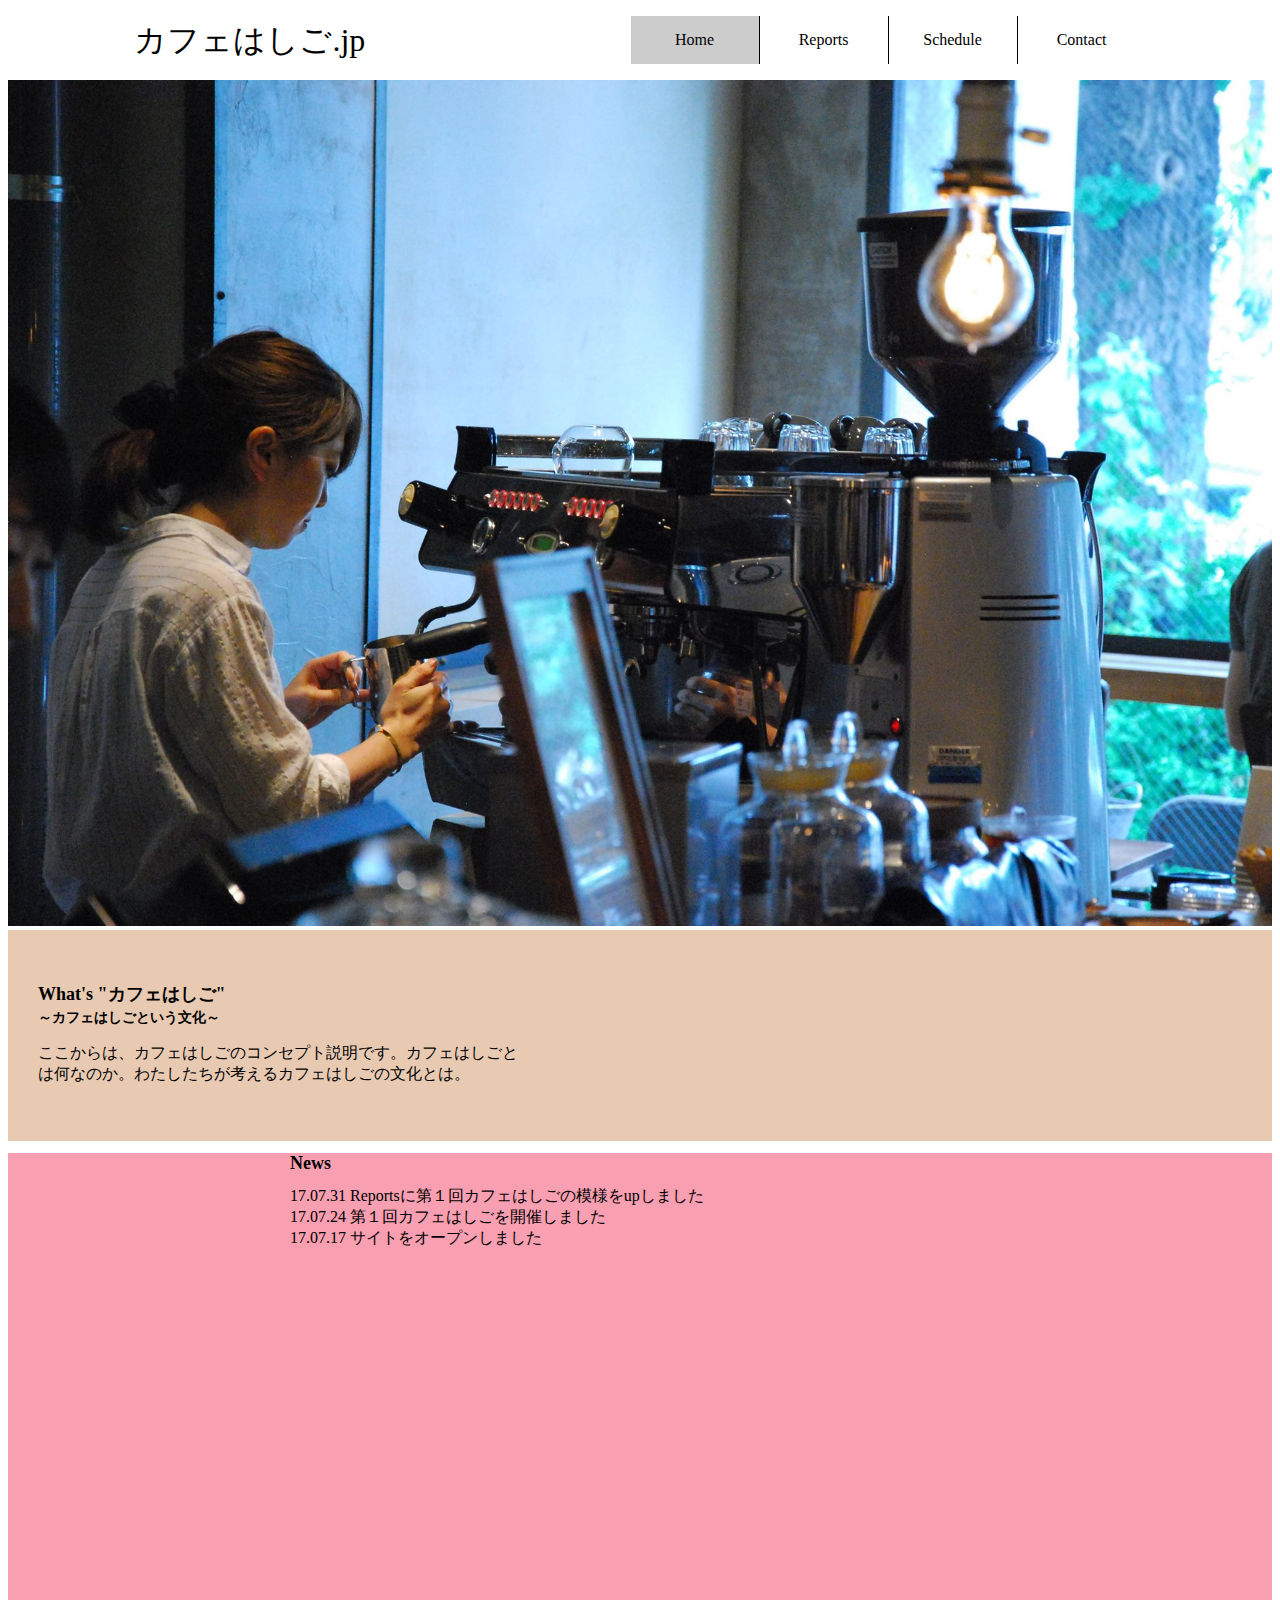
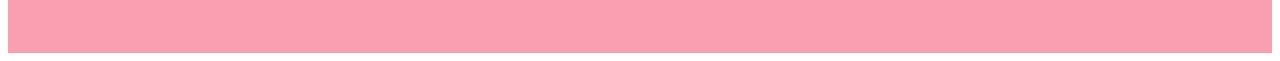
<file: index.html>
<!DOCTYPE html>
<html>
  <head>
    <meta charset="utf-8">
    <link rel="stylesheet" href="./css/index.css">
    <title>カフェはしご.jp</title>
  </head>
  <body>
  <!-- This is a comment from Nathan -->
    <div class="header">
      <span class="header_title">
        <a href="#">カフェはしご.jp</a>
      </span>
      <span class="header_tab header_tab_last">
        <a href="./contact.html">Contact</a>
      </span>
      <span class="header_tab">
        <a href="./schedule.html">Schedule</a>
      </span>
      <span class="header_tab">
        <a href="./reports.html">Reports</a>
      </span>
      <span class="header_tab header_tab_selected">
        <a href="#">Home</a>
      </span>
    </div>
    <!-- ここからコンテンツ -->
    <div id="wrap">
      <div id="keyVisual">
        <img src="img/keyV02.jpg" alt="カフェの写真">
      </div><!-- #keyVisual -->

      <div id="about">
        <h1>What's "カフェはしご"<br><span>～カフェはしごという文化～</span></h1>
        <p>ここからは、カフェはしごのコンセプト説明です。カフェはしごとは何なのか。わたしたちが考えるカフェはしごの文化とは。</p>
      </div><!-- #about -->

      <div id="inner-wrap-news">
      <div id="news">
        <h1>News</h1>
        <ul>
          <li>17.07.31 Reportsに第１回カフェはしごの模様をupしました</li>
          <li>17.07.24 第１回カフェはしごを開催しました</li>
          <li>17.07.17 サイトをオープンしました</li>
        </ul>
      </div><!-- #news -->
    </div><!-- #innner-wrap-news -->
    </div><!-- #wrap -->
    <!-- ここまでコンテンツ -->
  </body>
</html>
</file>
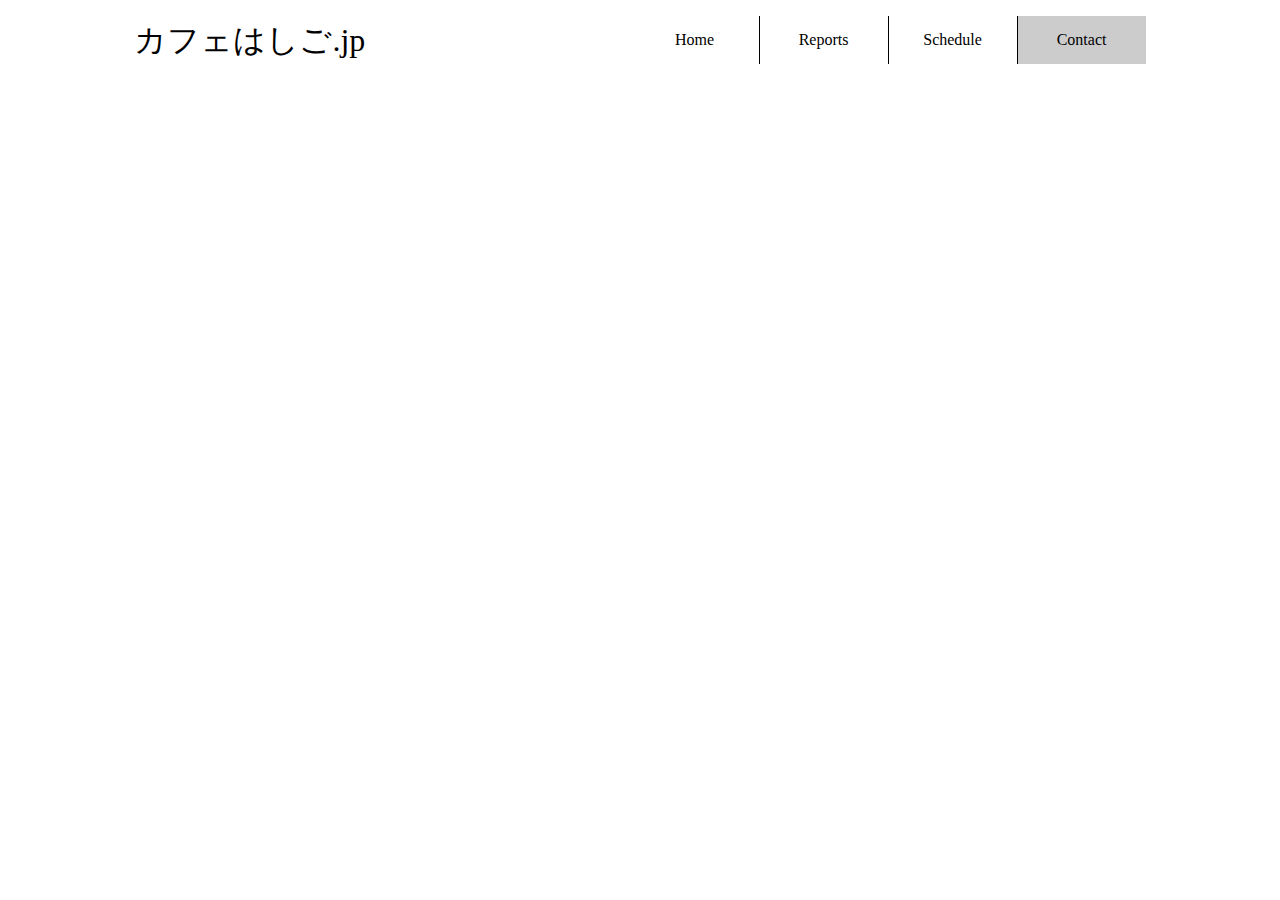
<file: contact.html>
<!DOCTYPE html>
<html>
  <head>
    <meta charset="utf-8">
    <link rel="stylesheet" href="./css/index.css">
    <title>カフェはしご.jp</title>
  </head>
  <body>
    <div class="header">
      <span class="header_title">
        <a href="./index.html">カフェはしご.jp</a>
      </span>
      <span class="header_tab header_tab_selected header_tab_last">
        <a href="./contact.html">Contact</a>
      </span>
      <span class="header_tab">
        <a href="./schedule.html">Schedule</a>
      </span>
      <span class="header_tab">
        <a href="./reports.html">Reports</a>
      </span>
      <span class="header_tab">
        <a href="./index.html">Home</a>
      </span>
    </div>
    <!-- ここからコンテンツ -->
    <div>
    </div>
    <!-- ここまでコンテンツ -->
  </body>
</html>
</file>
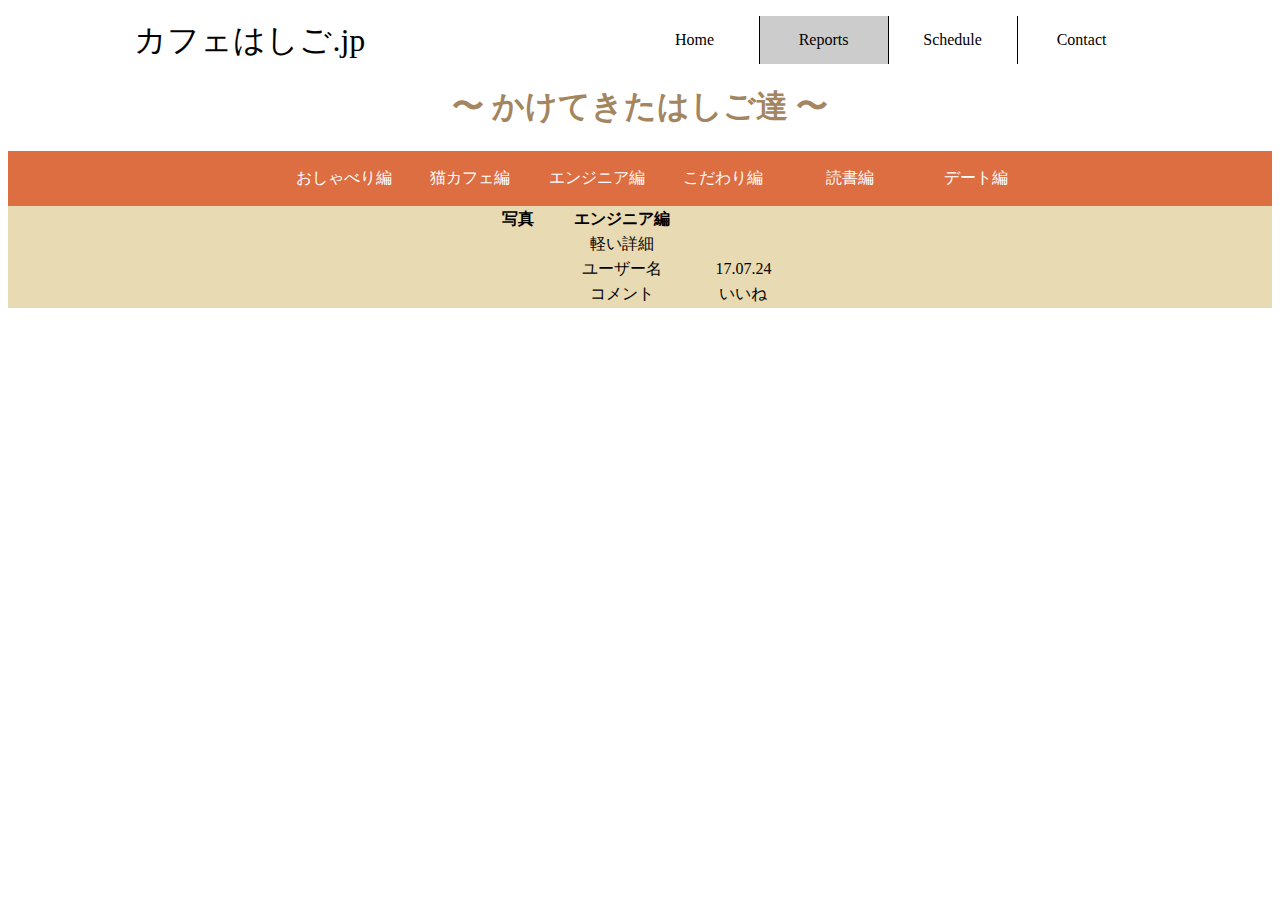
<file: reports.html>
<!DOCTYPE html>
<html>
  <head>
    <meta charset="utf-8">
    <link rel="stylesheet" href="./css/reports.css">
    <title>カフェはしご.jp</title>
  </head>
  <body>
    <div class="header">
      <span class="header_title">
        <a href="./index.html">カフェはしご.jp</a>
      </span>
      <span class="header_tab header_tab_last">
        <a href="./contact.html">Contact</a>
      </span>
      <span class="header_tab">
        <a href="./schedule.html">Schedule</a>
      </span>
      <span class="header_tab header_tab_selected">
        <a href="#">Reports</a>
      </span>
      <span class="header_tab">
        <a href="./index.html">Home</a>
      </span>
    </div>
    <!-- ここからコンテンツ -->
    <h1 id="title">〜 かけてきたはしご達 〜</h1>
    <!-- ここまでコンテンツ -->
    <div class="waku-big">
      <ul class="waku">
        <li class="moji">
          <a class="text-white" href="">おしゃべり編</a>
        </li>
        <li class="moji">
          <a class="text-white" href="">猫カフェ編</a>
        </li>
        <li class="moji">
          <a class="text-white" href="">エンジニア編</a>
        </li>
        <li class="moji">
          <a class="text-white" href="">こだわり編</a>
        </li>
        <li class="moji">
          <a class="text-white" href="">読書編</a>
        </li>
        <li class="moji">
          <a class="text-white" href="">デート編</a>
        </li>
      </ul>
    </div>
    <div class="contents">
      <div class="contents-wrap">
       <table class="contents-small" border="none">
          <tr>
            <th class="no_border">写真</th>
            <th class="no_border">エンジニア編</th>
          </tr>
          <tr>
            <td class="no_border"></td>
            <td class="no_border">軽い詳細</td>
          </tr>
          <tr>
            <td class="no_border"></td>
            <td class="no_border">ユーザー名</td>
            <td class="no_border">17.07.24</td>
          </tr>
          <tr>
            <td class="no_border"></td>
            <td class="no_border">コメント</td>
            <td class="no_border">いいね</td>
          </tr>
       </table>
     </div>
    </div>
  </body>
</html>
</file>
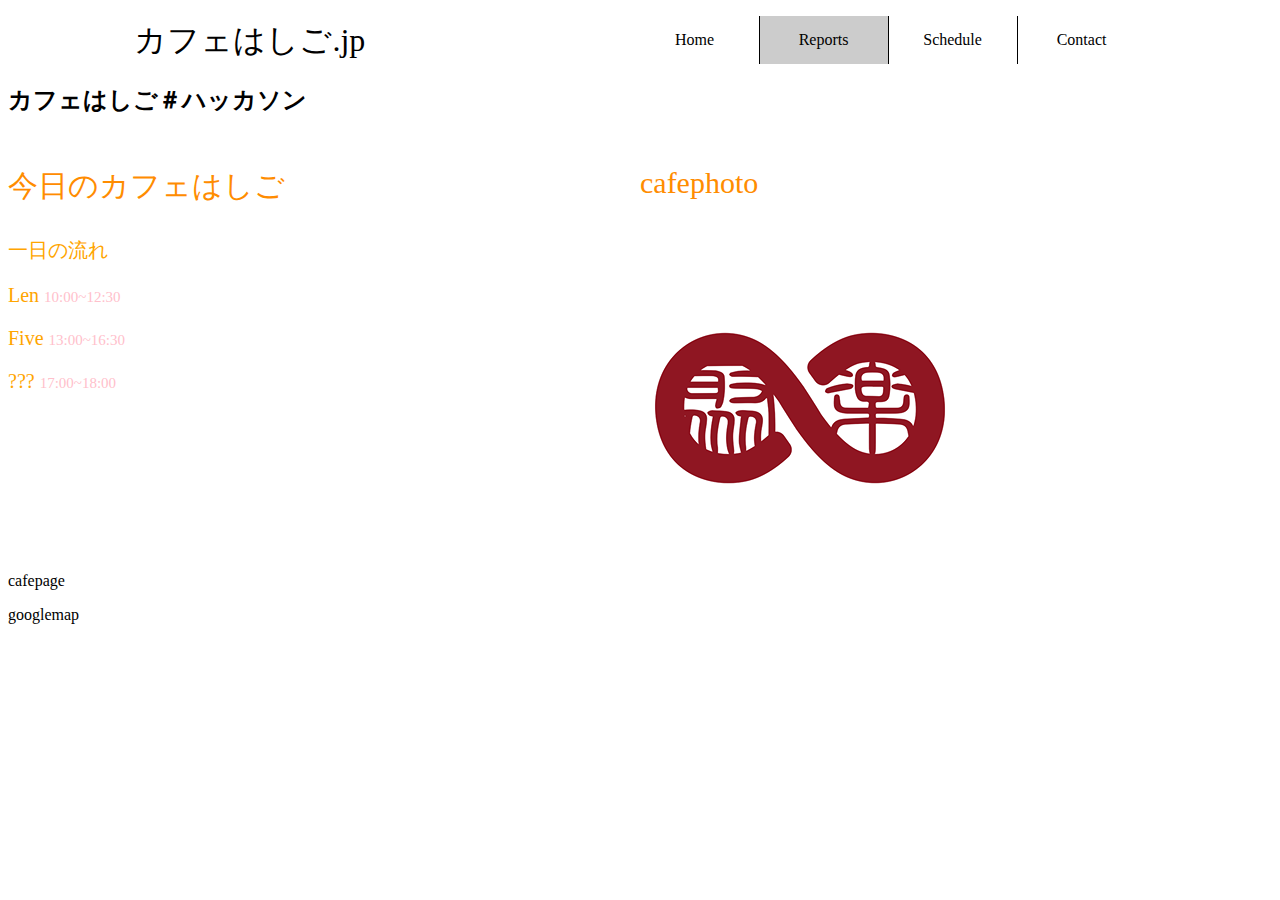
<file: reports_article.html>
<!DOCTYPE html>
<html>
  <head>
    <meta charset="utf-8">
    <link rel="stylesheet" href="./css/reports_article.css">
    <title>カフェはしご.jp</title>
  </head>
  <body>
    <div class="header">
      <span class="header_title">
        <a href="./index.html">カフェはしご.jp</a>
      </span>
      <span class="header_tab header_tab_last">
        <a href="./contact.html">Contact</a>
      </span>
      <span class="header_tab">
        <a href="./schedule.html">Schedule</a>
      </span>
      <span class="header_tab header_tab_selected">
        <a href="#">Reports</a>
      </span>
      <span class="header_tab">
        <a href="./index.html">Home</a>
      </span>
    </div>
     <!-- ここからコンテンツ --> 
    <h2>カフェはしご＃ハッカソン</h2>
    <div class="top">
      <div class="topleft">
        <p class="midashi1">今日のカフェはしご</p>
        <p class="midashi">一日の流れ</p>
        <p class="midashi">
          Len
          <span class="time">10:00~12:30</span>
        </p>
        <p class="midashi">
          Five
          <span class="time">13:00~16:30</span>
        </p>
        <p class="midashi">
          ???
          <span class="time">17:00~18:00</span>
        </p>

      </div>
      <div class="topright">
        <p class="midashi3">cafephoto</p><br>
        <img src="./img/jurakudai_logo.png" alt="聚楽第logo">
      </div>
    </div>
    
    <a href="http://google.com"><p>cafepage</p></a>
    <a href="http://jurakudai.org"><p>googlemap</p></a>

    <p class=

    <!-- ここまでコンテンツ -->
  </body>
</html>
</file>
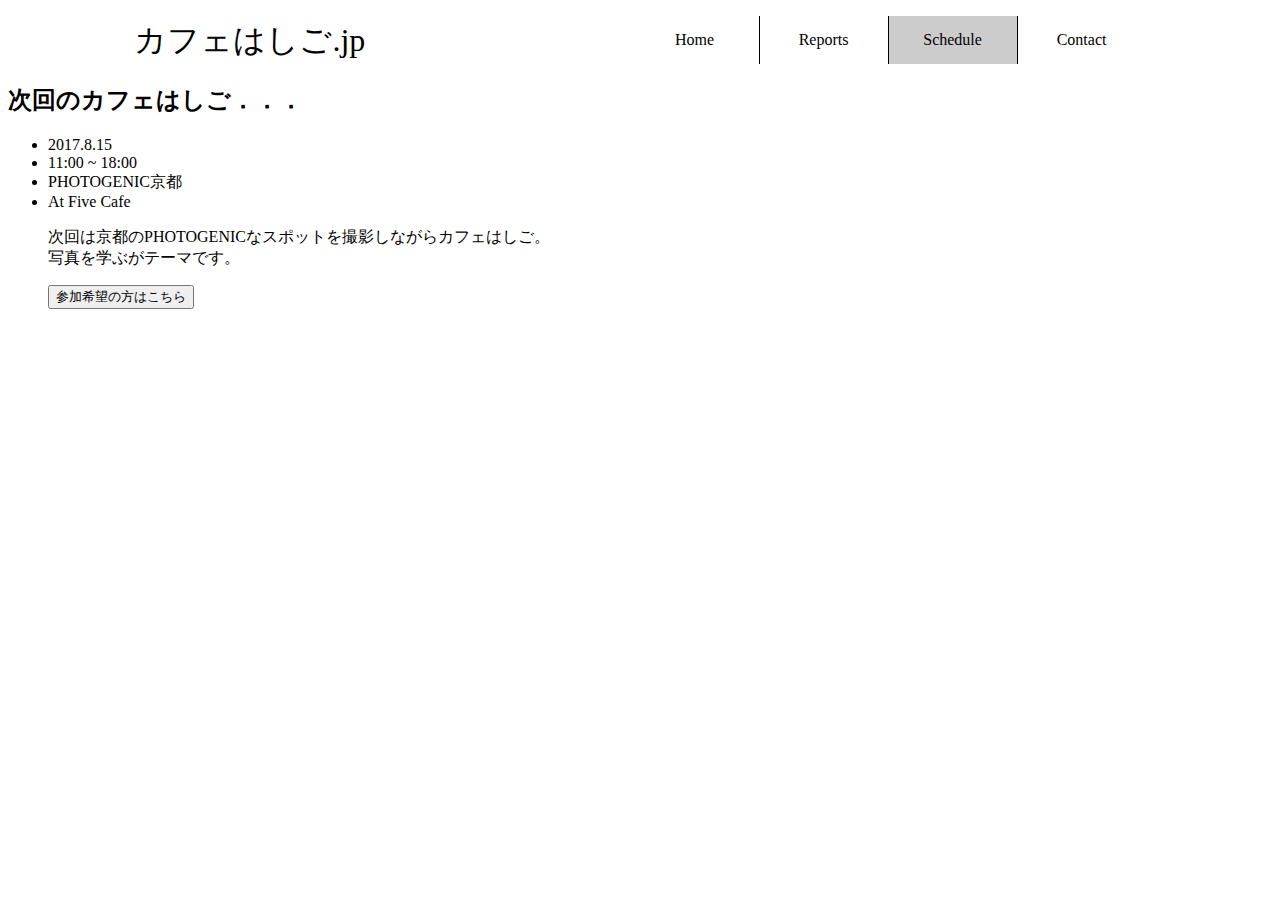
<file: schedule.html>
<!DOCTYPE html>
<html>
  <head>
    <meta charset="utf-8">
    <link rel="stylesheet" href="./css/schedule.css">
    <title>カフェはしご.jp</title>
  </head>
  <body>
    <div class="header">
      <span class="header_title">
        <a href="./index.html">カフェはしご.jp</a>
      </span>
      <span class="header_tab header_tab_last">
        <a href="./contact.html">Contact</a>
      </span>
      <span class="header_tab header_tab_selected">
        <a href="#">Schedule</a>
      </span>
      <span class="header_tab">
        <a href="./reports.html">Reports</a>
      </span>
      <span class="header_tab">
        <a href="./index.html">Home</a>
      </span>
    </div>
    <!-- ここからコンテンツ -->
    <div>
      <h2>次回のカフェはしご．．．</h2>
        <ul id="next_event_info">
          <li class="year_month_date">2017.8.15</li>
          <li class="time_schedule">11:00 ~ 18:00</li>
          <li class="theme">PHOTOGENIC京都</li>
          <li class="meeting_point">At Five Cafe</li>
          <p class="content">次回は京都のPHOTOGENICなスポットを撮影しながらカフェはしご。<br>写真を学ぶがテーマです。</p>
          <button id="apply_button">参加希望の方はこちら</button>
        </ul>
    </div>
    <!-- ここまでコンテンツ -->
  </body>
</html>
</file>
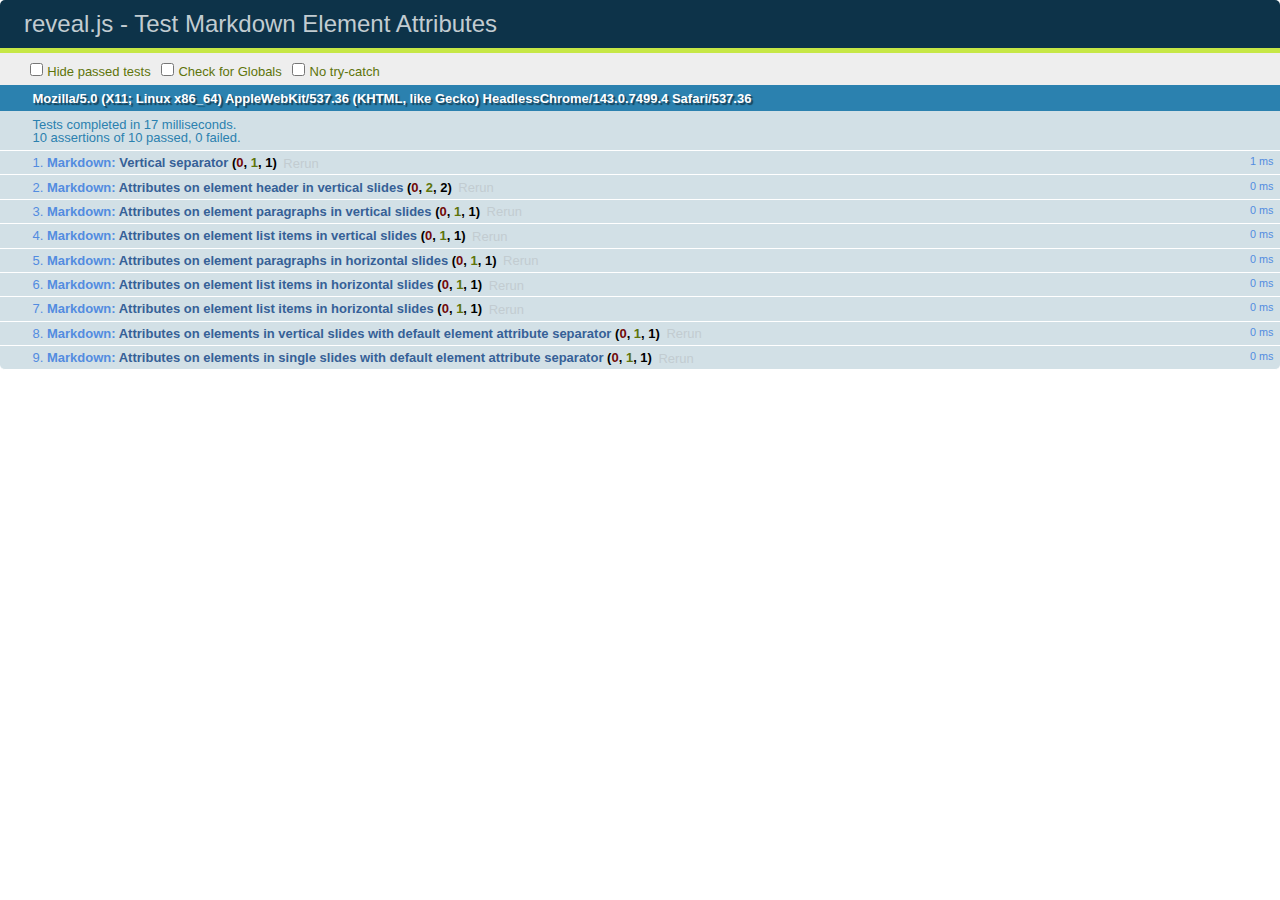
<file: test/test-markdown-element-attributes.html>
<!doctype html>
<html lang="en">

	<head>
		<meta charset="utf-8">

		<title>reveal.js - Test Markdown Element Attributes</title>

		<link rel="stylesheet" href="../css/reveal.css">
		<link rel="stylesheet" href="qunit-1.12.0.css">
	</head>

	<body style="overflow: auto;">

		<div id="qunit"></div>
		<div id="qunit-fixture"></div>

		<div class="reveal" style="display: none;">

			<div class="slides">

				<!-- <section data-markdown="example.md" data-separator="^\n\n\n" data-separator-vertical="^\n\n"></section> -->

				<!-- Slides are separated by newline + three dashes + newline, vertical slides identical but two dashes -->
				<section data-markdown data-separator="^\n---\n$" data-separator-vertical="^\n--\n$" data-element-attributes="{_\s*?([^}]+?)}">>
					<script type="text/template">
						## Slide 1.1
						<!-- {_class="fragment fade-out" data-fragment-index="1"} -->

						--

						## Slide 1.2
						<!-- {_class="fragment shrink"} -->

						Paragraph 1
						<!-- {_class="fragment grow"} -->

						Paragraph 2
						<!-- {_class="fragment grow"} -->

						- list item 1 <!-- {_class="fragment grow"} -->
						- list item 2 <!-- {_class="fragment grow"} -->
						- list item 3 <!-- {_class="fragment grow"} -->


						---

						## Slide 2


						Paragraph 1.2  
						multi-line <!-- {_class="fragment highlight-red"} -->

						Paragraph 2.2 <!-- {_class="fragment highlight-red"} -->

						Paragraph 2.3 <!-- {_class="fragment highlight-red"} -->

						Paragraph 2.4 <!-- {_class="fragment highlight-red"} -->

						- list item 1 <!-- {_class="fragment highlight-green"} -->
						- list item 2<!-- {_class="fragment highlight-green"} -->
						- list item 3<!-- {_class="fragment highlight-green"} -->
						- list item 4
						<!-- {_class="fragment highlight-green"} -->
						- list item 5<!-- {_class="fragment highlight-green"} -->

						Test

						![Example Picture](examples/assets/image2.png)
						<!-- {_class="reveal stretch"} -->

					</script>
				</section>



				<section 	data-markdown data-separator="^\n\n\n"
									data-separator-vertical="^\n\n"
									data-separator-notes="^Note:"
									data-charset="utf-8">
					<script type="text/template">
						# Test attributes in Markdown with default separator
						## Slide 1 Def <!-- .element: class="fragment highlight-red" data-fragment-index="1" -->


						## Slide 2 Def
						<!-- .element: class="fragment highlight-red" -->

					</script>
				</section>

				<section data-markdown>
				  <script type="text/template">
					## Hello world
					A paragraph
					<!-- .element: class="fragment highlight-blue" -->
				  </script>
				</section>

				<section data-markdown>
				  <script type="text/template">
					## Hello world

					Multiple  
					Line
					<!-- .element: class="fragment highlight-blue" -->
				  </script>
				</section>

				<section data-markdown>
				  <script type="text/template">
					## Hello world

					Test<!-- .element: class="fragment highlight-blue" -->

					More Test
				  </script>
				</section>


			</div>

		</div>

		<script src="../lib/js/head.min.js"></script>
		<script src="../js/reveal.js"></script>
		<script src="../plugin/markdown/marked.js"></script>
		<script src="../plugin/markdown/markdown.js"></script>
		<script src="qunit-1.12.0.js"></script>

		<script src="test-markdown-element-attributes.js"></script>

	</body>
</html>
</file>
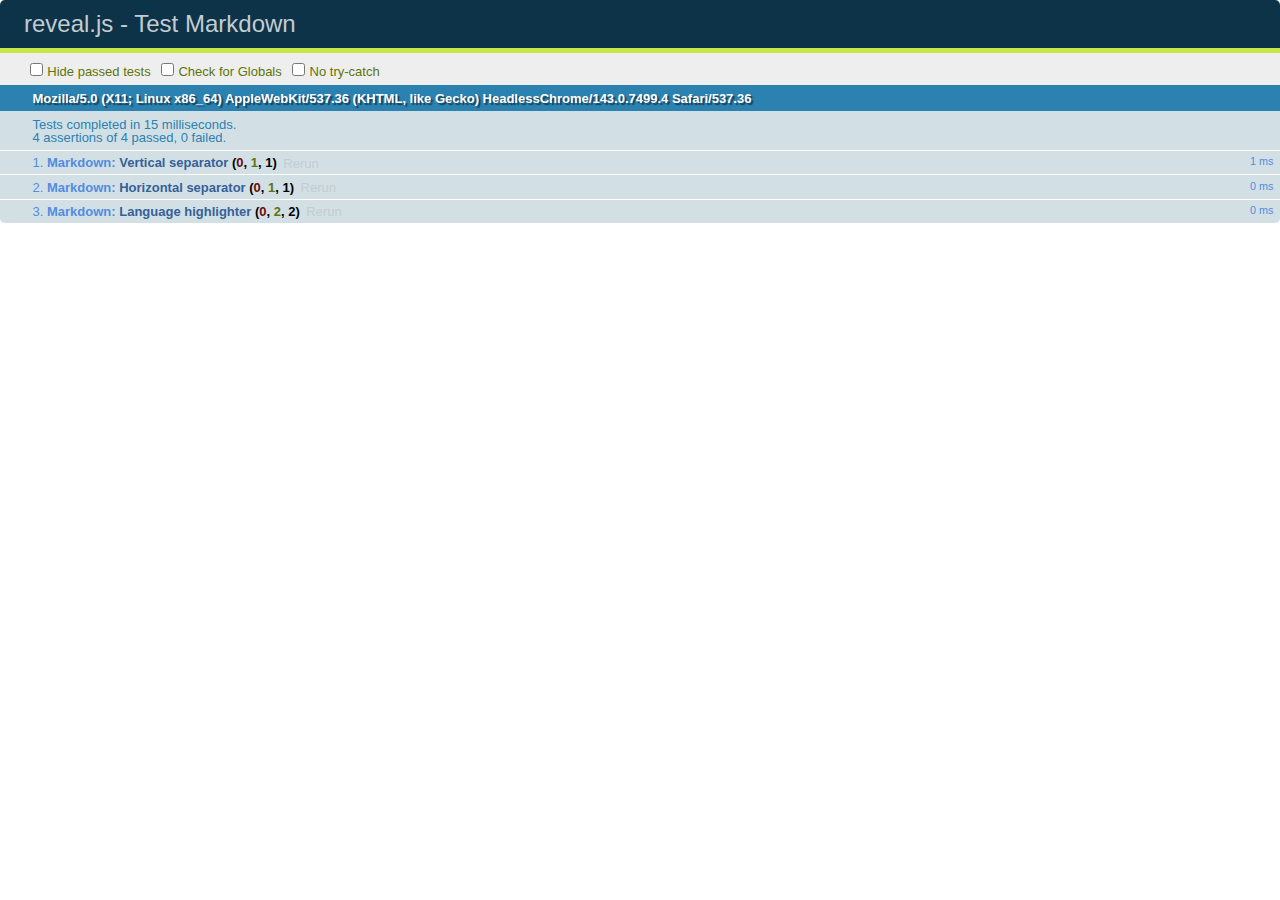
<file: test/test-markdown-external.html>
<!doctype html>
<html lang="en">

	<head>
		<meta charset="utf-8">

		<title>reveal.js - Test Markdown</title>

		<link rel="stylesheet" href="../css/reveal.css">
		<link rel="stylesheet" href="qunit-1.12.0.css">
	</head>

	<body style="overflow: auto;">

		<div id="qunit"></div>
  		<div id="qunit-fixture"></div>

		<div class="reveal" style="display: none;">

			<div class="slides">
				<section data-markdown="simple.md" data-separator="^\n\n\n" data-separator-vertical="^\n\n"></section>
			</div>

		</div>

		<script src="../lib/js/head.min.js"></script>
		<script src="../js/reveal.js"></script>
		<script src="../plugin/highlight/highlight.js"></script>
		<script src="../plugin/markdown/marked.js"></script>
		<script src="../plugin/markdown/markdown.js"></script>
		<script src="qunit-1.12.0.js"></script>

		<script src="test-markdown-external.js"></script>

	</body>
</html>
</file>
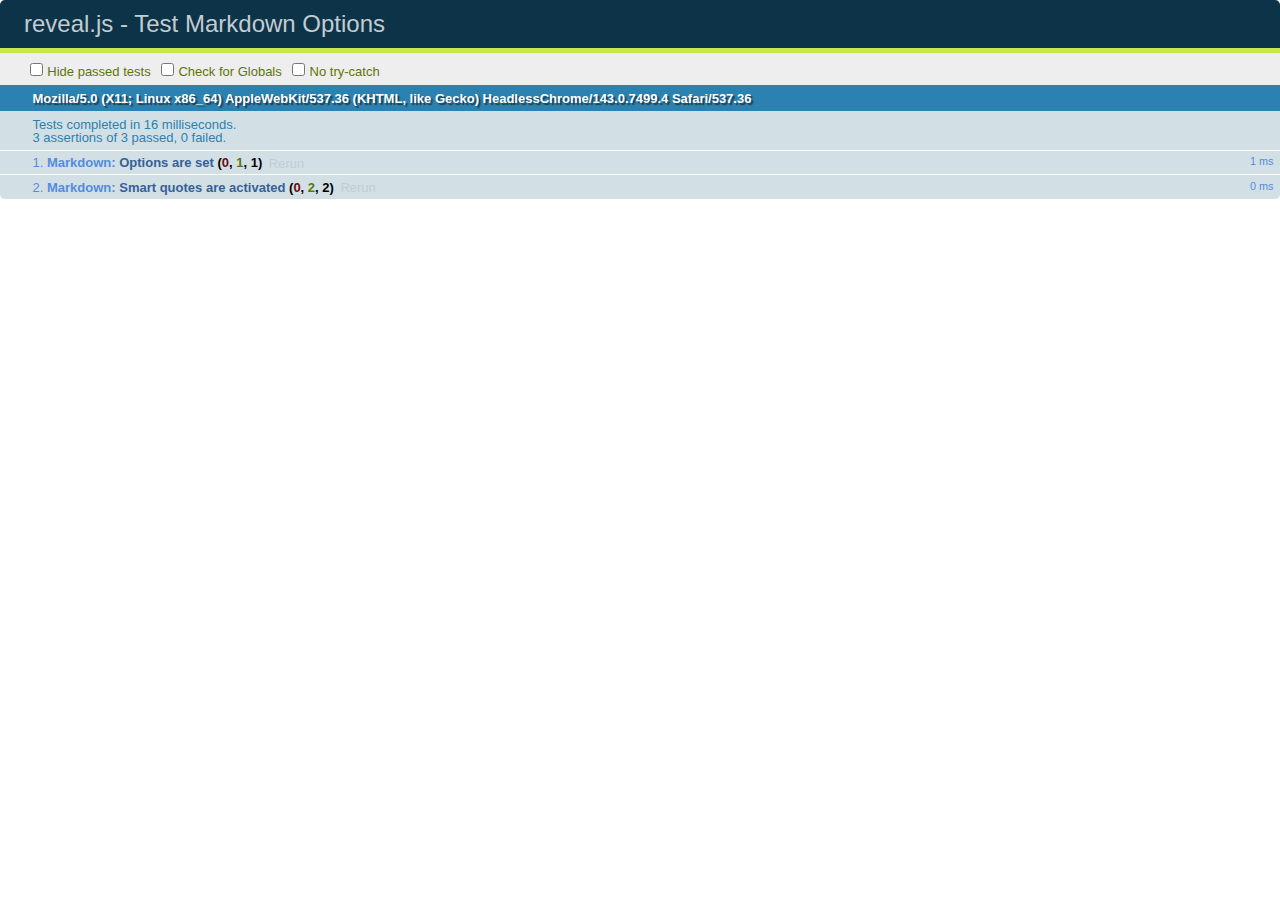
<file: test/test-markdown-options.html>
<!doctype html>
<html lang="en">

	<head>
		<meta charset="utf-8">

		<title>reveal.js - Test Markdown Options</title>

		<link rel="stylesheet" href="../css/reveal.css">
		<link rel="stylesheet" href="qunit-1.12.0.css">
	</head>

	<body style="overflow: auto;">

		<div id="qunit"></div>
		<div id="qunit-fixture"></div>

		<div class="reveal" style="display: none;">

			<div class="slides">

				<section data-markdown>
					<script type="text/template">
						## Testing Markdown Options

						This "slide" should contain 'smart' quotes.
					</script>
				</section>

			</div>

		</div>

		<script src="../lib/js/head.min.js"></script>
		<script src="../js/reveal.js"></script>
		<script src="qunit-1.12.0.js"></script>

		<script src="test-markdown-options.js"></script>

	</body>
</html>
</file>
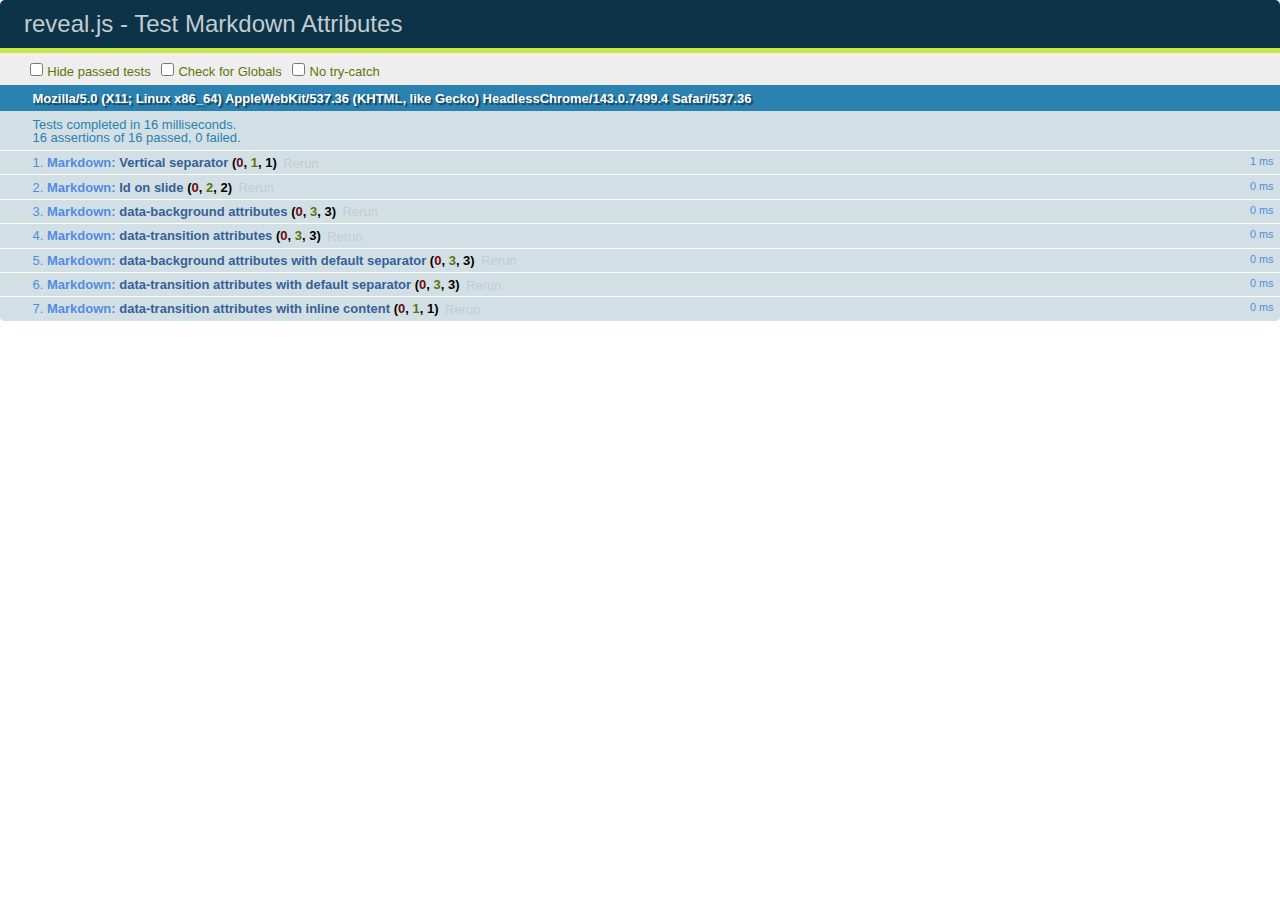
<file: test/test-markdown-slide-attributes.html>
<!doctype html>
<html lang="en">

	<head>
		<meta charset="utf-8">

		<title>reveal.js - Test Markdown Attributes</title>

		<link rel="stylesheet" href="../css/reveal.css">
		<link rel="stylesheet" href="qunit-1.12.0.css">
	</head>

	<body style="overflow: auto;">

		<div id="qunit"></div>
		<div id="qunit-fixture"></div>

		<div class="reveal" style="display: none;">

			<div class="slides">

				<!-- <section data-markdown="example.md" data-separator="^\n\n\n" data-separator-vertical="^\n\n"></section> -->

				<!-- Slides are separated by three lines, vertical slides by two lines, attributes are one any line starting with (spaces and) two dashes -->
				<section 	data-markdown data-separator="^\n\n\n"
									data-separator-vertical="^\n\n"
									data-separator-notes="^Note:"
									data-attributes="--\s(.*?)$"
									data-charset="utf-8">
					<script type="text/template">
						# Test attributes in Markdown
						## Slide 1



						## Slide 2
						<!-- -- id="slide2" data-transition="zoom" data-background="#A0C66B" -->


						## Slide 2.1
						<!-- -- data-background="#ff0000" data-transition="fade" -->


						## Slide 2.2
						[Link to Slide2](#/slide2)



						## Slide 3
						<!-- -- data-transition="zoom" data-background="#C6916B" -->



						## Slide 4
					</script>
				</section>

				<section 	data-markdown data-separator="^\n\n\n"
									data-separator-vertical="^\n\n"
									data-separator-notes="^Note:"
									data-charset="utf-8">
					<script type="text/template">
						# Test attributes in Markdown with default separator
						## Slide 1 Def



						## Slide 2 Def
						<!-- .slide: id="slide2def" data-transition="concave" data-background="#A7C66B" -->


						## Slide 2.1 Def
						<!-- .slide: data-background="#f70000" data-transition="page" -->


						## Slide 2.2 Def
						[Link to Slide2](#/slide2def)



						## Slide 3 Def
						<!-- .slide: data-transition="concave" data-background="#C7916B" -->



						## Slide 4
					</script>
				</section>

				<section data-markdown>
					<script type="text/template">
						<!-- .slide: data-background="#ff0000" -->
						## Hello world
					</script>
				</section>

				<section data-markdown>
					<script type="text/template">
						## Hello world
						<!-- .slide: data-background="#ff0000" -->
					</script>
				</section>

				<section data-markdown>
					<script type="text/template">
						## Hello world

						Test
						<!-- .slide: data-background="#ff0000" -->

						More Test
					</script>
				</section>

			</div>

		</div>

		<script src="../lib/js/head.min.js"></script>
		<script src="../js/reveal.js"></script>
		<script src="../plugin/markdown/marked.js"></script>
		<script src="../plugin/markdown/markdown.js"></script>
		<script src="qunit-1.12.0.js"></script>

		<script src="test-markdown-slide-attributes.js"></script>

	</body>
</html>
</file>
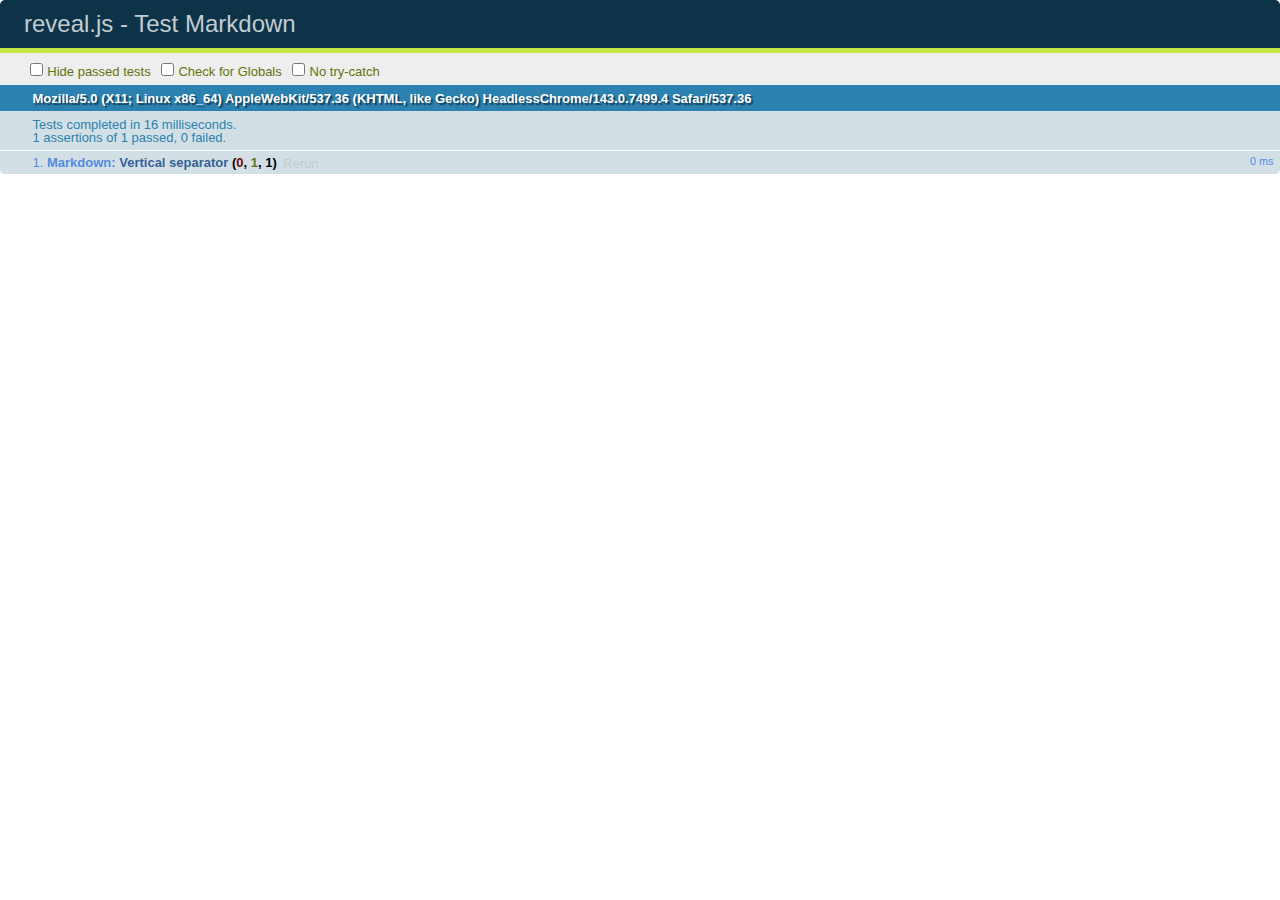
<file: test/test-markdown.html>
<!doctype html>
<html lang="en">

	<head>
		<meta charset="utf-8">

		<title>reveal.js - Test Markdown</title>

		<link rel="stylesheet" href="../css/reveal.css">
		<link rel="stylesheet" href="qunit-1.12.0.css">
	</head>

	<body style="overflow: auto;">

		<div id="qunit"></div>
		<div id="qunit-fixture"></div>

		<div class="reveal" style="display: none;">

			<div class="slides">

				<!-- <section data-markdown="example.md" data-separator="^\n\n\n" data-separator-vertical="^\n\n"></section> -->

				<!-- Slides are separated by newline + three dashes + newline, vertical slides identical but two dashes -->
				<section data-markdown data-separator="^\n---\n$" data-separator-vertical="^\n--\n$">
					<script type="text/template">
						## Slide 1.1

						--

						## Slide 1.2

						---

						## Slide 2
					</script>
				</section>

			</div>

		</div>

		<script src="../lib/js/head.min.js"></script>
		<script src="../js/reveal.js"></script>
		<script src="../plugin/markdown/marked.js"></script>
		<script src="../plugin/markdown/markdown.js"></script>
		<script src="qunit-1.12.0.js"></script>

		<script src="test-markdown.js"></script>

	</body>
</html>
</file>
<file: css/index.css>
a {
  text-decoration: none;
  color: black;
}

.header {
  width: 80%;
  height: 3rem;
  margin: 1rem 10%;
}

.header_title {
  float: left;
  width: 20rem;
  font-size: 2rem;
  line-height: 3rem;
}

.header_title:hover {
  cursor: pointer;
}

.header_tab {
  float: right;
  width: 8rem;
  line-height: 3rem;
  border-right: 1px solid black;
  text-align: center;
}

.header_tab_last {
  border: none;
}

.header_tab:hover {
  background-color: rgba(0, 0, 0, 0.1);
  cursor: pointer;
}

.header_tab_selected {
  background-color: rgba(0, 0, 0, 0.2);
  color: white;
}

#keyVisual {
  width: 100%;
  height: auto;
}
#keyVisual img {
  width: 100%;
  height: auto;
}
#about {
  background-color: rgba(209, 150, 104,0.5);
  padding: 40px 30px;
}
#about h1 {
  font-size: 18px;
}
#about span{
  font-size: 14px;
}
#about p {
  width:40%;
}

#inner-wrap-news{
  width:100%;
  height: auto;
  background-color: rgba(242, 64, 100,0.5);
}
#news {
  width: 700px;
  height: 500px;
  margin: 0 auto;
}
#news h1{
  font-size: 18px;
}
#news ul{
  list-style-type: none;
  margin-top: 0;
  margin-left: 0;
  padding-left: 0;
}
#main li{
  list-style-type: none;
}
</file>
<file: css/reports.css>
a {
  text-decoration: none;
  color: black;
}

.header {
  width: 80%;
  height: 3rem;
  margin: 1rem 10%;
}

.header_title {
  float: left;
  width: 20rem;
  font-size: 2rem;
  line-height: 3rem;
}

.header_title:hover {
  cursor: pointer;
}

.header_tab {
  float: right;
  width: 8rem;
  line-height: 3rem;
  border-right: 1px solid black;
  text-align: center;
}

.header_tab_last {
  border: none;
}

.header_tab:hover {
  background-color: rgba(0, 0, 0, 0.1);
  cursor: pointer;
}

.header_tab_selected {
  background-color: rgba(0, 0, 0, 0.2);
  color: white;
}

#title {
  text-align: center;
  color: #A38560;
}

.waku-big {
  background-color: #DD6E42;
  /*margin: 20px 0 20px 0;*/
  padding: 1px 0 1px 0;
}

.waku {
  list-style: none;
  text-align: center;
}

.moji {
  display: inline-block;
  width: 10%;
}

.moji:hover {
  background-color: #A38560;
}

.text-white {
  color: white;
}

.contents {
  background-color: #E8DAB2;
  text-align: center;
}

.contents-wrap {
  width: 300px;
  margin: 0 auto;
}

.contents-small {
width: 300px;
border-style: none;
}

.contents-small tr{
  width: auto;
}

.no_border {
  border-style: none;
}
</file>
<file: css/reports_article.css>
a {
  text-decoration: none;
  color: black;
}

.header {
  width: 80%;
  height: 3rem;
  margin: 1rem 10%;
}

.header_title {
  float: left;
  width: 20rem;
  font-size: 2rem;
  line-height: 3rem;
}

.header_title:hover {
  cursor: pointer;
}

.header_tab {
  float: right;
  width: 8rem;
  line-height: 3rem;
  border-right: 1px solid black;
  text-align: center;
}

.header_tab_last {
  border: none;
}

.header_tab:hover {
  background-color: rgba(0, 0, 0, 0.1);
  cursor: pointer;
}

.header_tab_selected {
  background-color: rgba(0, 0, 0, 0.2);
  color: white;
}


p.midashi {
  font-size: 20px;
  color: orange;
  background-color: ;
}
p.midashi1{
  font-size: 30px;
  color: darkorange;
  background-color: ;
}


p.midashi3{
  font-size: 30px;
  color: darkorange;
  background-color: ;
}

span.time {
  font-size: 15px;
  color: pink;
  background-color: ;
}



.top{
  background-color: ;
  width:100%;
  height:100%;
}
.topleft{
  float: left;
  width:50%;
  height:20%;
  
}
.topright{
  float: left;
  width:50%;
  height:20%;
  
}
</file>
<file: css/schedule.css>
a {
  text-decoration: none;
  color: black;
}

.header {
  width: 80%;
  height: 3rem;
  margin: 1rem 10%;
}

.header_title {
  float: left;
  width: 20rem;
  font-size: 2rem;
  line-height: 3rem;
}

.header_title:hover {
  cursor: pointer;
}

.header_tab {
  float: right;
  width: 8rem;
  line-height: 3rem;
  border-right: 1px solid black;
  text-align: center;
}

.header_tab_last {
  border: none;
}

.header_tab:hover {
  background-color: rgba(0, 0, 0, 0.1);
  cursor: pointer;
}

.header_tab_selected {
  background-color: rgba(0, 0, 0, 0.2);
  color: white;
}
</file>
<file: test/qunit-1.12.0.css>
/**
 * QUnit v1.12.0 - A JavaScript Unit Testing Framework
 *
 * http://qunitjs.com
 *
 * Copyright 2012 jQuery Foundation and other contributors
 * Released under the MIT license.
 * http://jquery.org/license
 */

/** Font Family and Sizes */

#qunit-tests, #qunit-header, #qunit-banner, #qunit-testrunner-toolbar, #qunit-userAgent, #qunit-testresult {
	font-family: "Helvetica Neue Light", "HelveticaNeue-Light", "Helvetica Neue", Calibri, Helvetica, Arial, sans-serif;
}

#qunit-testrunner-toolbar, #qunit-userAgent, #qunit-testresult, #qunit-tests li { font-size: small; }
#qunit-tests { font-size: smaller; }


/** Resets */

#qunit-tests, #qunit-header, #qunit-banner, #qunit-userAgent, #qunit-testresult, #qunit-modulefilter {
	margin: 0;
	padding: 0;
}


/** Header */

#qunit-header {
	padding: 0.5em 0 0.5em 1em;

	color: #8699a4;
	background-color: #0d3349;

	font-size: 1.5em;
	line-height: 1em;
	font-weight: normal;

	border-radius: 5px 5px 0 0;
	-moz-border-radius: 5px 5px 0 0;
	-webkit-border-top-right-radius: 5px;
	-webkit-border-top-left-radius: 5px;
}

#qunit-header a {
	text-decoration: none;
	color: #c2ccd1;
}

#qunit-header a:hover,
#qunit-header a:focus {
	color: #fff;
}

#qunit-testrunner-toolbar label {
	display: inline-block;
	padding: 0 .5em 0 .1em;
}

#qunit-banner {
	height: 5px;
}

#qunit-testrunner-toolbar {
	padding: 0.5em 0 0.5em 2em;
	color: #5E740B;
	background-color: #eee;
	overflow: hidden;
}

#qunit-userAgent {
	padding: 0.5em 0 0.5em 2.5em;
	background-color: #2b81af;
	color: #fff;
	text-shadow: rgba(0, 0, 0, 0.5) 2px 2px 1px;
}

#qunit-modulefilter-container {
	float: right;
}

/** Tests: Pass/Fail */

#qunit-tests {
	list-style-position: inside;
}

#qunit-tests li {
	padding: 0.4em 0.5em 0.4em 2.5em;
	border-bottom: 1px solid #fff;
	list-style-position: inside;
}

#qunit-tests.hidepass li.pass, #qunit-tests.hidepass li.running  {
	display: none;
}

#qunit-tests li strong {
	cursor: pointer;
}

#qunit-tests li a {
	padding: 0.5em;
	color: #c2ccd1;
	text-decoration: none;
}
#qunit-tests li a:hover,
#qunit-tests li a:focus {
	color: #000;
}

#qunit-tests li .runtime {
	float: right;
	font-size: smaller;
}

.qunit-assert-list {
	margin-top: 0.5em;
	padding: 0.5em;

	background-color: #fff;

	border-radius: 5px;
	-moz-border-radius: 5px;
	-webkit-border-radius: 5px;
}

.qunit-collapsed {
	display: none;
}

#qunit-tests table {
	border-collapse: collapse;
	margin-top: .2em;
}

#qunit-tests th {
	text-align: right;
	vertical-align: top;
	padding: 0 .5em 0 0;
}

#qunit-tests td {
	vertical-align: top;
}

#qunit-tests pre {
	margin: 0;
	white-space: pre-wrap;
	word-wrap: break-word;
}

#qunit-tests del {
	background-color: #e0f2be;
	color: #374e0c;
	text-decoration: none;
}

#qunit-tests ins {
	background-color: #ffcaca;
	color: #500;
	text-decoration: none;
}

/*** Test Counts */

#qunit-tests b.counts                       { color: black; }
#qunit-tests b.passed                       { color: #5E740B; }
#qunit-tests b.failed                       { color: #710909; }

#qunit-tests li li {
	padding: 5px;
	background-color: #fff;
	border-bottom: none;
	list-style-position: inside;
}

/*** Passing Styles */

#qunit-tests li li.pass {
	color: #3c510c;
	background-color: #fff;
	border-left: 10px solid #C6E746;
}

#qunit-tests .pass                          { color: #528CE0; background-color: #D2E0E6; }
#qunit-tests .pass .test-name               { color: #366097; }

#qunit-tests .pass .test-actual,
#qunit-tests .pass .test-expected           { color: #999999; }

#qunit-banner.qunit-pass                    { background-color: #C6E746; }

/*** Failing Styles */

#qunit-tests li li.fail {
	color: #710909;
	background-color: #fff;
	border-left: 10px solid #EE5757;
	white-space: pre;
}

#qunit-tests > li:last-child {
	border-radius: 0 0 5px 5px;
	-moz-border-radius: 0 0 5px 5px;
	-webkit-border-bottom-right-radius: 5px;
	-webkit-border-bottom-left-radius: 5px;
}

#qunit-tests .fail                          { color: #000000; background-color: #EE5757; }
#qunit-tests .fail .test-name,
#qunit-tests .fail .module-name             { color: #000000; }

#qunit-tests .fail .test-actual             { color: #EE5757; }
#qunit-tests .fail .test-expected           { color: green;   }

#qunit-banner.qunit-fail                    { background-color: #EE5757; }


/** Result */

#qunit-testresult {
	padding: 0.5em 0.5em 0.5em 2.5em;

	color: #2b81af;
	background-color: #D2E0E6;

	border-bottom: 1px solid white;
}
#qunit-testresult .module-name {
	font-weight: bold;
}

/** Fixture */

#qunit-fixture {
	position: absolute;
	top: -10000px;
	left: -10000px;
	width: 1000px;
	height: 1000px;
}
</file>
